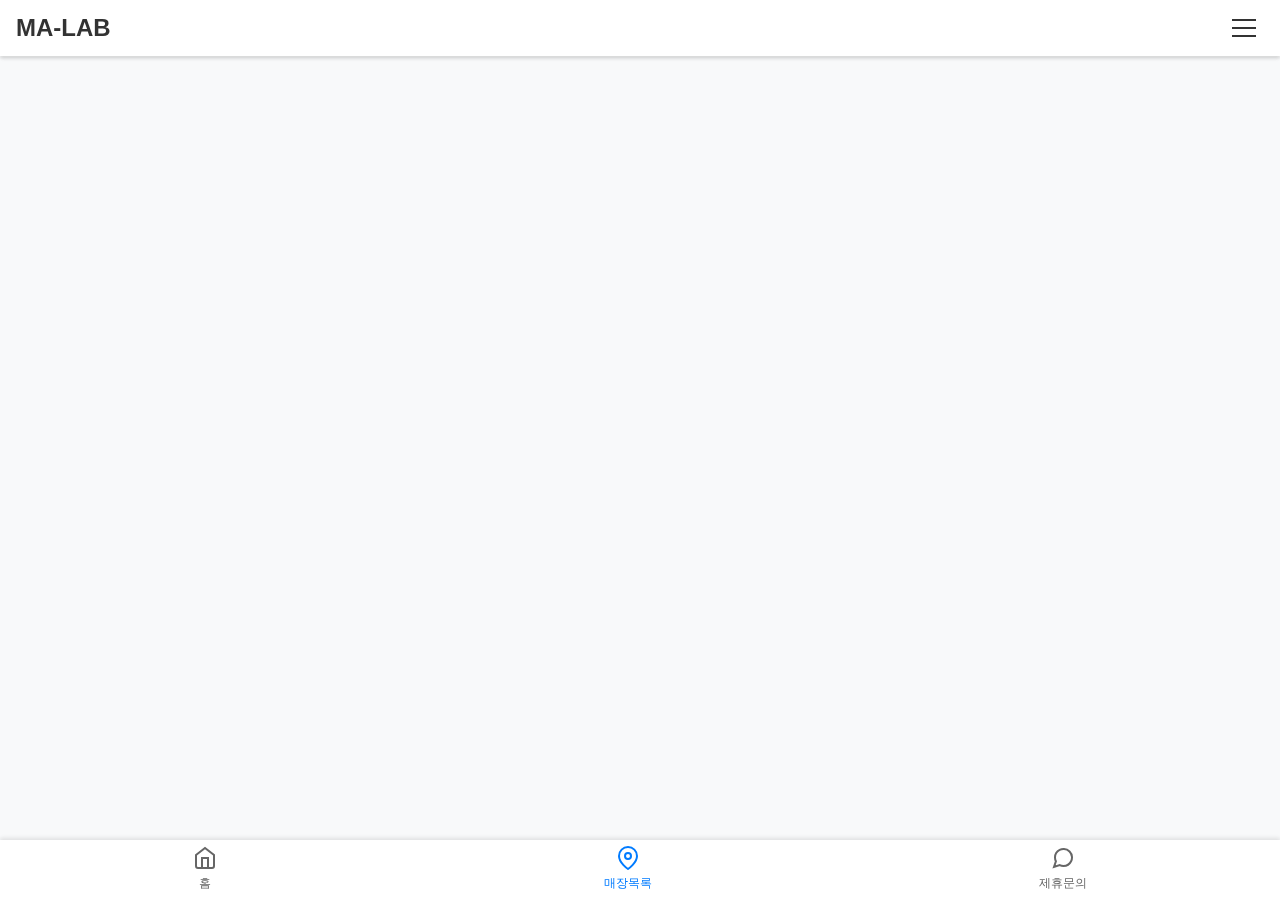
<file: pages/detail.html>
<!DOCTYPE html>
<html lang="ko">
<head>
    <meta charset="UTF-8">
    <meta name="viewport" content="width=device-width, initial-scale=1.0">
    <title>매장 상세정보 - MA-LAB</title>
    <style>
        *{margin:0;padding:0;box-sizing:border-box}
        body{font-family:-apple-system,BlinkMacSystemFont,'Segoe UI',Roboto,sans-serif;line-height:1.6;background:#f8f9fa;color:#333;padding-bottom:60px}
        
        .mobile-header{position:fixed;top:0;left:0;right:0;height:56px;background:#fff;display:flex;justify-content:space-between;align-items:center;padding:0 16px;box-shadow:0 2px 4px rgba(0,0,0,.1);z-index:1000}
        .logo{font-size:24px;font-weight:700;color:#333;text-decoration:none}
        
        .menu-trigger{border:none;background:0 0;padding:8px;cursor:pointer;display:flex;align-items:center;justify-content:center}
        .menu-icon{width:24px;height:18px;position:relative;display:flex;flex-direction:column;justify-content:space-between}
        .menu-icon .bar{display:block;width:100%;height:2px;background-color:#333;transition:transform .3s ease,opacity .3s ease}
        
        .dropdown-menu{position:fixed;top:56px;left:0;right:0;background:#fff;padding:16px;box-shadow:0 2px 4px rgba(0,0,0,.1);transform:translateY(-100%);transition:transform .3s ease;z-index:999}
        .dropdown-menu.active{transform:translateY(0)}
        .dropdown-menu ul{list-style:none}
        .dropdown-menu li{padding:12px 0;border-bottom:1px solid #eee}
        .dropdown-menu a,.dropdown-menu button{color:#333;text-decoration:none;display:block;width:100%;text-align:left;background:0 0;border:none;font-size:inherit;cursor:pointer}

        main{margin-top:72px;padding:16px;max-width:800px;margin-left:auto;margin-right:auto}
        
        .store-detail{background:#fff;border-radius:12px;overflow:hidden;box-shadow:0 1px 3px rgba(0,0,0,.1);margin-bottom:20px}
        .store-image{width:100%;height:300px;object-fit:cover}
        .store-info{padding:20px}
        .store-title{font-size:24px;font-weight:600;margin-bottom:16px}
        
        .info-row{margin-bottom:16px;padding:12px;border-bottom:1px solid #eee}
        .info-label{font-weight:500;color:#666;margin-bottom:8px;font-size:14px}
        .info-value{color:#333;font-size:16px}
        
        .store-types{display:flex;flex-wrap:wrap;gap:8px;margin-top:8px}
        .store-type{background:#f1f3f5;padding:4px 12px;border-radius:16px;font-size:14px;color:#495057}
        
        .phone-button{display:inline-flex;align-items:center;padding:8px 16px;background:#007bff;color:#fff;text-decoration:none;border-radius:8px;font-size:14px;margin-left:8px}
        
        .action-buttons{display:grid;grid-template-columns:1fr 1fr;gap:12px;margin-top:24px;padding-top:16px;border-top:1px solid #eee}
        .edit-button,.delete-button{padding:12px;border:none;border-radius:8px;font-weight:600;font-size:15px;cursor:pointer}
        .edit-button{background:#4CAF50;color:#fff}
        .delete-button{background:#dc3545;color:#fff}

        .bottom-nav{position:fixed;bottom:0;left:0;right:0;height:60px;background:#fff;display:flex;justify-content:space-around;align-items:center;box-shadow:0 -2px 4px rgba(0,0,0,.1);z-index:1000}
        .nav-item{display:flex;flex-direction:column;align-items:center;text-decoration:none;color:#666;padding:8px}
        .nav-item.active{color:#007bff}
        .nav-item svg{width:24px;height:24px;margin-bottom:4px}
        .nav-item span{font-size:12px}

        .error-message{background:#ffe6e6;color:#ff0000;padding:20px;border-radius:8px;text-align:center;margin-top:20px}

        @media (max-width:768px){
            main{padding:12px}
            .store-image{height:250px}
            .store-info{padding:16px}
            .store-title{font-size:20px}
        }
    </style>
</head>
<body>
    <header class="mobile-header">
        <a href="/" class="logo">MA-LAB</a>
        <button class="menu-trigger" id="menuTrigger" aria-label="메뉴 열기" aria-expanded="false" aria-controls="dropdownMenu">
            <span class="menu-icon">
                <span class="bar"></span>
                <span class="bar"></span>
                <span class="bar"></span>
            </span>
        </button>
    </header>

    <nav class="dropdown-menu" id="dropdownMenu">
        <ul>
            <li><a href="/pages/list.html">매장목록</a></li>
            <li><a href="/pages/register.php">매장등록</a></li>
            <li><a href="/pages/login.html">로그인</a></li>
        </ul>
    </nav>

    <main>
        <div id="storeDetail"></div>
    </main>

    <nav class="bottom-nav">
        <a href="/" class="nav-item">
            <svg viewBox="0 0 24 24" fill="none" stroke="currentColor" stroke-width="2">
                <path d="M3 9l9-7 9 7v11a2 2 0 0 1-2 2H5a2 2 0 0 1-2-2z"></path>
                <polyline points="9 22 9 12 15 12 15 22"></polyline>
            </svg>
            <span>홈</span>
        </a>
        <a href="/pages/list.html" class="nav-item active">
            <svg viewBox="0 0 24 24" fill="none" stroke="currentColor" stroke-width="2">
                <path d="M21 10c0 7-9 13-9 13s-9-6-9-13a9 9 0 0 1 18 0z"></path>
                <circle cx="12" cy="10" r="3"></circle>
            </svg>
            <span>매장목록</span>
        </a>
        <a href="#" class="nav-item">
            <svg viewBox="0 0 24 24" fill="none" stroke="currentColor" stroke-width="2">
                <path d="M21 11.5a8.38 8.38 0 0 1-.9 3.8 8.5 8.5 0 0 1-7.6 4.7 8.38 8.38 0 0 1-3.8-.9L3 21l1.9-5.7a8.38 8.38 0 0 1-.9-3.8 8.5 8.5 0 0 1 4.7-7.6 8.38 8.38 0 0 1 3.8-.9h.5a8.48 8.48 0 0 1 8 8v.5z"></path>
            </svg>
            <span>제휴문의</span>
        </a>
    </nav>

    <script>
        const urlParams = new URLSearchParams(window.location.search);
        const storeId = urlParams.get('id');

        async function findStore(storeId) {
            try {
                const response = await fetch('/pages/data/shops.json');
                const data = await response.json();
                const store = data.stores.find(s => s.id === storeId);
                
                if (!store) {
                    throw new Error('매장을 찾을 수 없습니다.');
                }
                
                return store;
            } catch (error) {
                throw error;
            }
        }

        async function checkPermission(storeId) {
            try {
                const sessionResponse = await fetch('/pages/check_session.php');
                const sessionData = await sessionResponse.json();
                
                if (!sessionData.loggedIn) {
                    return false;
                }

                const store = await findStore(storeId);
                return store && (sessionData.isAdmin || store.owner === sessionData.userEmail);
            } catch (error) {
                console.error('권한 확인 중 오류:', error);
                return false;
            }
        }

        async function deleteStore(storeId) {
            if (!confirm('정말 이 매장을 삭제하시겠습니까?')) {
                return;
            }

            try {
                const formData = new FormData();
                formData.append('id', storeId);

                const response = await fetch('/pages/delete.php', {
                    method: 'POST',
                    body: formData
                });

                const data = await response.json();
                
                if (data.success) {
                    alert('매장이 삭제되었습니다.');
                    window.location.href = '/pages/list.php';
                } else {
                    alert(data.message || '삭제 중 오류가 발생했습니다.');
                }
            } catch (error) {
                console.error('Error:', error);
                alert('삭제 중 오류가 발생했습니다.');
            }
        }

        function displayStoreDetail(store) {
            checkPermission(store.id).then(hasPermission => {
                const storeDetail = document.getElementById('storeDetail');
                storeDetail.innerHTML = `
                    <article class="store-detail">
                        <img src="${store.photo}" alt="${store.name} 매장 이미지" class="store-image">
                        <div class="store-info">
                            <h1 class="store-title">${store.name}</h1>
                            
                            <div class="info-row">
                                <div class="info-label">주소</div>
                                <div class="info-value">${store.address.full}</div>
                            </div>

                            <div class="info-row">
                                <div class="info-label">연락처</div>
                                <div class="info-value">
                                    ${store.phone}
                                    <a href="tel:${store.phone}" class="phone-button">전화걸기</a>
                                </div>
                            </div>

                            <div class="info-row">
                                <div class="info-label">최저가격</div>
                                <div class="info-value">${new Intl.NumberFormat('ko-KR').format(store.minPrice)}원</div>
                            </div>

                            <div class="info-row">
                                <div class="info-label">마사지 종류</div>
                                <div class="store-types">
                                    ${store.types.map(type => `<span class="store-type">${type}</span>`).join('')}
                                </div>
                            </div>

                            <div class="info-row">
                                <div class="info-label">상세 설명</div>
                                <div class="info-value">${store.description || '등록된 설명이 없습니다.'}</div>
                            </div>

                            ${hasPermission ? `
                                <div class="action-buttons">
                                    <button onclick="location.href='register.php?edit=${store.id}'" class="edit-button">수정</button>
                                    <button onclick="deleteStore('${store.id}')" class="delete-button">삭제</button>
                                </div>
                            ` : ''}
                        </div>
                    </article>
                `;
            });
        }

        document.addEventListener('DOMContentLoaded', () => {
            // 햄버거 메뉴 관련 코드
            const menuTrigger = document.getElementById('menuTrigger');
            const dropdownMenu = document.getElementById('dropdownMenu');

            menuTrigger.addEventListener('click', () => {
                const isExpanded = menuTrigger.getAttribute('aria-expanded') === 'true';
                menuTrigger.setAttribute('aria-expanded', !isExpanded);
                menuTrigger.setAttribute('aria-label', isExpanded ? '메뉴 열기' : '메뉴 닫기');
                dropdownMenu.classList.toggle('active');
            });

            document.addEventListener('click', (e) => {
                if (!menuTrigger.contains(e.target) && !dropdownMenu.contains(e.target)) {
                    menuTrigger.setAttribute('aria-expanded', 'false');
                    menuTrigger.setAttribute('aria-label', '메뉴 열기');
                    dropdownMenu.classList.remove('active');
                }
            });

            // 매장 정보 로드
            if (storeId) {
                findStore(storeId)
                    .then(store => {
                        displayStoreDetail(store);
                        document.title = `${store.name} - MA-LAB`;
                    })
                    .catch(error => {
                        document.getElementById('storeDetail').innerHTML = `
                            <div class="error-message">${error.message}</div>
                        `;
                    });
            }
        });
    </script>
</body>
</html>
</file>
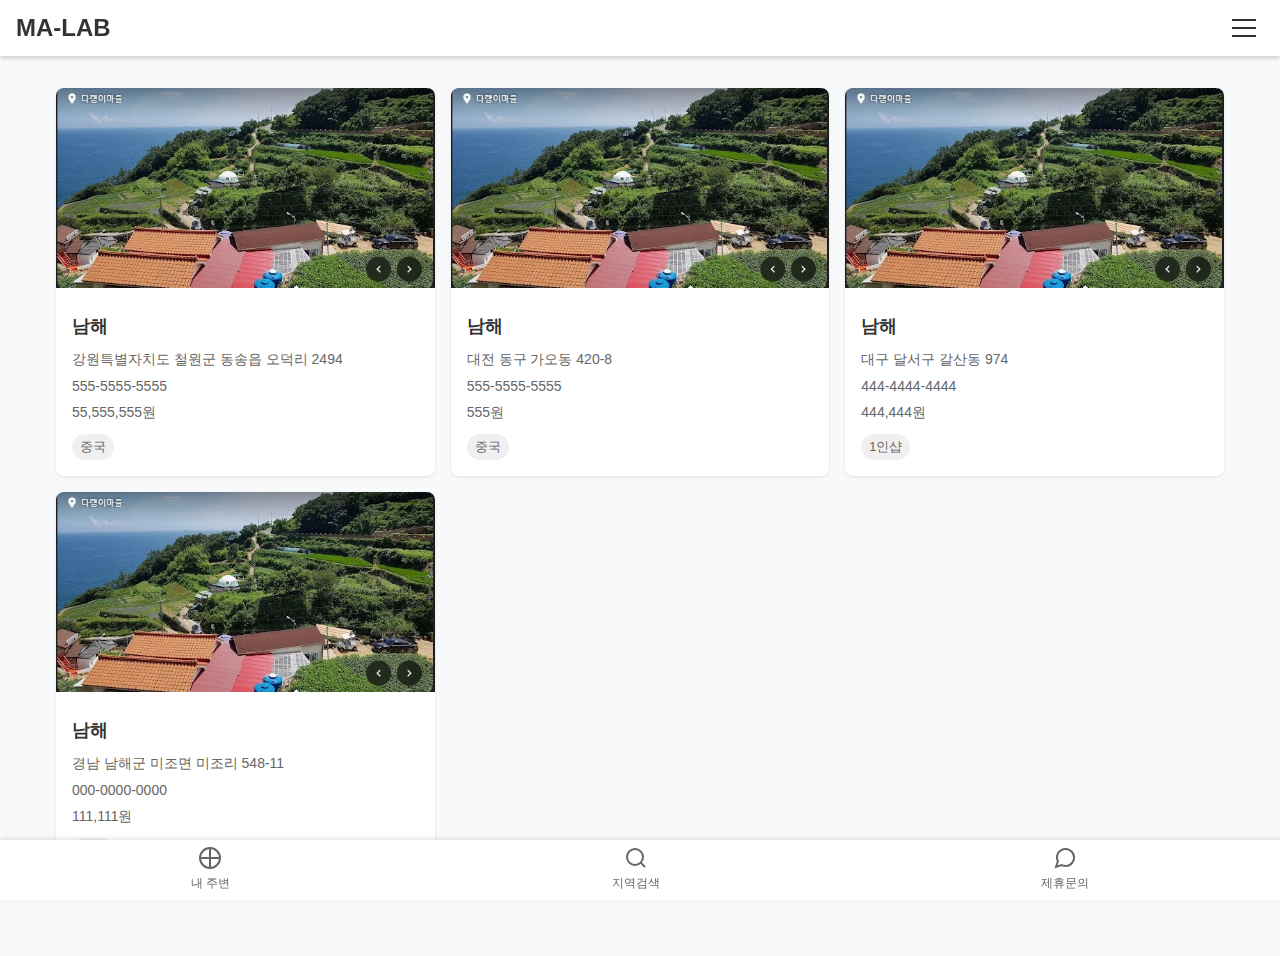
<file: pages/list.html>
<!DOCTYPE html>
<html lang="ko">
<head>
    <meta charset="UTF-8">
    <meta name="viewport" content="width=device-width, initial-scale=1.0">
    <meta http-equiv="Cache-Control" content="no-cache, no-store, must-revalidate">
    <meta http-equiv="Pragma" content="no-cache">
    <meta http-equiv="Expires" content="0">
    <title>매장 목록 - MA-LAB</title>
    <style>
        *{margin:0;padding:0;box-sizing:border-box}body{font-family:-apple-system,BlinkMacSystemFont,'Segoe UI',Roboto,sans-serif;line-height:1.6;background:#f8f9fa;color:#333;padding-bottom:60px}.mobile-header{position:fixed;top:0;left:0;right:0;height:56px;background:#fff;display:flex;justify-content:space-between;align-items:center;padding:0 16px;box-shadow:0 2px 4px rgba(0,0,0,.1);z-index:1000}.logo{font-size:24px;font-weight:700;color:#333;text-decoration:none}.menu-trigger{border:none;background:0 0;padding:8px;cursor:pointer;display:flex;align-items:center;justify-content:center}.menu-icon{width:24px;height:18px;position:relative;display:flex;flex-direction:column;justify-content:space-between}.menu-icon .bar{display:block;width:100%;height:2px;background-color:#333;transition:transform .3s ease,opacity .3s ease}.menu-trigger[aria-expanded=true] .bar:first-child{transform:translateY(8px) rotate(45deg)}.menu-trigger[aria-expanded=true] .bar:nth-child(2){opacity:0}.menu-trigger[aria-expanded=true] .bar:last-child{transform:translateY(-8px) rotate(-45deg)}.visually-hidden{position:absolute;width:1px;height:1px;padding:0;margin:-1px;overflow:hidden;clip:rect(0,0,0,0);white-space:nowrap;border:0}.dropdown-menu{position:fixed;top:56px;left:0;right:0;background:#fff;padding:16px;box-shadow:0 2px 4px rgba(0,0,0,.1);transform:translateY(-100%);transition:transform .3s ease;z-index:999}.dropdown-menu.active{transform:translateY(0)}.dropdown-menu ul{list-style:none}.dropdown-menu li{padding:12px 0;border-bottom:1px solid #eee}.dropdown-menu a,.dropdown-menu button{color:#333;text-decoration:none;display:block;width:100%;text-align:left;background:0 0;border:none;font-size:inherit;cursor:pointer}.bottom-nav{position:fixed;bottom:0;left:0;right:0;height:60px;background:#fff;display:flex;justify-content:space-around;align-items:center;box-shadow:0 -2px 4px rgba(0,0,0,.1);z-index:1000}.nav-item{display:flex;flex-direction:column;align-items:center;text-decoration:none;color:#666;padding:8px}.nav-item.active{color:#007bff}.nav-item svg{width:24px;height:24px;margin-bottom:4px}.nav-item span{font-size:12px}.search-modal{position:fixed;top:0;left:0;right:0;bottom:0;background:rgba(0,0,0,.5);z-index:2000;display:none}.search-modal.active{display:block}.search-content{position:absolute;bottom:0;left:0;right:0;background:#fff;border-radius:20px 20px 0 0;padding:20px;transform:translateY(100%);transition:transform .3s ease-out}.search-modal.active .search-content{transform:translateY(0)}.search-header{display:flex;justify-content:space-between;align-items:center;margin-bottom:20px}.close-button{background:0 0;border:none;font-size:24px;cursor:pointer;padding:5px}.filter-actions{display:flex;justify-content:space-between;align-items:center;margin-top:15px;gap:10px}.reset-button{padding:8px 16px;background:#f1f3f5;border:none;border-radius:4px;cursor:pointer;white-space:nowrap}.reset-button:hover{background:#e9ecef}main{margin-top:72px;padding:16px;max-width:1200px;margin-left:auto;margin-right:auto}.search-box{display:grid;gap:16px;margin-bottom:16px}.select-group{display:flex;flex-direction:column;gap:8px}.select-group label{font-weight:500;font-size:14px}select{width:100%;padding:8px;border:1px solid #ddd;border-radius:4px;font-size:16px}.massage-types{display:grid;grid-template-columns:repeat(auto-fill,minmax(100px,1fr));gap:8px}.massage-types button{padding:8px;border:1px solid #ddd;border-radius:4px;background:#fff;cursor:pointer;font-size:14px}.massage-types button.active{background:#007bff;color:#fff;border-color:#007bff}.stores-grid{display:grid;gap:16px;grid-template-columns:repeat(auto-fill,minmax(300px,1fr))}.store-card{background:#fff;border-radius:8px;overflow:hidden;box-shadow:0 1px 3px rgba(0,0,0,.1);cursor:pointer;transition:transform .2s}.store-card:hover{transform:translateY(-3px)}.store-image{width:100%;height:200px;object-fit:cover}.store-info{padding:16px}.store-title{font-size:18px;font-weight:600;margin-bottom:8px}.store-distance{color:#007bff;font-weight:500;margin-bottom:8px}.store-address,.store-phone,.store-price{font-size:14px;color:#666;margin-bottom:4px}.store-types{display:flex;flex-wrap:wrap;gap:5px;margin-top:10px}.store-type{background:#f0f0f0;padding:3px 8px;border-radius:15px;font-size:.8em;color:#666}@media (max-width:768px){.search-box{grid-template-columns:1fr}.stores-grid{grid-template-columns:1fr}}</style>
</head>
<body>
    <header class="mobile-header">
        <a href="/" class="logo">MA-LAB</a>
        <button class="menu-trigger" id="menuTrigger" aria-label="메뉴 열기" aria-expanded="false" aria-controls="dropdownMenu">
            <span class="menu-icon">
                <span class="bar"></span>
                <span class="bar"></span>
                <span class="bar"></span>
            </span>
            <span class="visually-hidden">메뉴</span>
        </button>
    </header>

    <nav class="dropdown-menu" id="dropdownMenu">
        <ul>
            <li><a href="/pages/list.html">매장목록</a></li>
            <li><a href="/pages/register.php">매장등록</a></li>
            <li><a href="/pages/login.html">로그인</a></li>
        </ul>
    </nav>

    <section class="search-modal" id="searchModal">
        <div class="search-content">
            <div class="search-header">
                <h2>지역 검색</h2>
                <button class="close-button" id="closeSearch">&times;</button>
            </div>
            <div class="search-box">
                <div class="select-group">
                    <label for="citySelect">시/도</label>
                    <select id="citySelect" name="city">
                        <option value="">시/도 선택</option>
                    </select>
                </div>
                <div class="select-group">
                    <label for="districtSelect">구/군</label>
                    <select id="districtSelect" name="district" disabled>
                        <option value="">구/군 선택</option>
                    </select>
                </div>
                <div class="select-group">
                    <label for="dongSelect">동/읍/면</label>
                    <select id="dongSelect" name="dong" disabled>
                        <option value="">동/읍/면 선택</option>
                    </select>
                </div>
            </div>
            <div class="filter-actions">
                <div class="massage-types" role="group" aria-label="마사지 유형 필터"></div>
                <button type="button" class="reset-button" id="resetFilters">필터 초기화</button>
            </div>
        </div>
    </section>

    <main>
        <div id="storeList" class="stores-grid"></div>
    </main>

    <nav class="bottom-nav">
        <a href="#" class="nav-item" id="nearbyBtn">
            <svg viewBox="0 0 24 24" fill="none" stroke="currentColor" stroke-width="2">
                <circle cx="12" cy="12" r="10"></circle>
                <path d="M12 2 L12 22 M2 12 L22 12"></path>
            </svg>
            <span>내 주변</span>
        </a>
        <a href="#" class="nav-item" data-action="search">
            <svg viewBox="0 0 24 24" fill="none" stroke="currentColor" stroke-width="2">
                <circle cx="11" cy="11" r="8"></circle>
                <line x1="21" y1="21" x2="16.65" y2="16.65"></line>
            </svg>
            <span>지역검색</span>
        </a>
        <a href="#" class="nav-item">
            <svg viewBox="0 0 24 24" fill="none" stroke="currentColor" stroke-width="2">
                <path d="M21 11.5a8.38 8.38 0 0 1-.9 3.8 8.5 8.5 0 0 1-7.6 4.7 8.38 8.38 0 0 1-3.8-.9L3 21l1.9-5.7a8.38 8.38 0 0 1-.9-3.8 8.5 8.5 0 0 1 4.7-7.6 8.38 8.38 0 0 1 3.8-.9h.5a8.48 8.48 0 0 1 8 8v.5z"></path>
            </svg>
            <span>제휴문의</span>
        </a>
    </nav>

    <script>let storesData=null,userLocation=null;const initApp=async()=>{try{const e=new Date().getTime(),t=await fetch(`/pages/data/shops.json?t=${e}`,{headers:{"Cache-Control":"no-cache",Pragma:"no-cache"}}),a=await t.json();storesData=a.stores||[];const n=[...new Set(storesData.flatMap(e=>e.types))];document.querySelector(".massage-types").innerHTML=n.map(e=>`<button type="button" data-type="${e}" aria-pressed="false">${e}</button>`).join(""),await initializeLocationData(),renderStores(storesData)}catch(e){console.error("초기화 실패:",e)}};function initializeLocationData(){try{const e={};storesData.forEach(t=>{const a=t.address.full.split(" "),n=a[0],s=a[1],r=a[2];e[n]||(e[n]={}),e[n][s]||(e[n][s]=[]),r&&!e[n][s].includes(r)&&e[n][s].push(r)}),initializeSelects(e)}catch(e){console.error("주소 데이터 처리 실패:",e)}}function initializeSelects(e){const t=document.getElementById("citySelect"),a=document.getElementById("districtSelect"),n=document.getElementById("dongSelect");Object.keys(e).sort().forEach(e=>{t.add(new Option(e,e))}),t.addEventListener("change",()=>{const s=t.value;a.innerHTML='<option value="">구/군 선택</option>',n.innerHTML='<option value="">동/읍/면 선택</option>',s?(Object.keys(e[s]).sort().forEach(e=>{a.add(new Option(e,e))}),a.disabled=!1,n.disabled=!0):(a.disabled=!0,n.disabled=!0),filterStores()}),a.addEventListener("change",()=>{const s=t.value,r=a.value;n.innerHTML='<option value="">동/읍/면 선택</option>',r?(e[s][r].sort().forEach(e=>{n.add(new Option(e,e))}),n.disabled=!1):n.disabled=!0,filterStores()}),n.addEventListener("change",filterStores)}function calculateDistance(e,t,a,n){const s=deg2rad(a-e),r=deg2rad(n-t),o=Math.sin(s/2)*Math.sin(s/2)+Math.cos(deg2rad(e))*Math.cos(deg2rad(a))*Math.sin(r/2)*Math.sin(r/2);return 6371*(2*Math.atan2(Math.sqrt(o),Math.sqrt(1-o)))}function deg2rad(e){return e*(Math.PI/180)}function filterStores(){if(!storesData)return;const e=document.getElementById("citySelect").value,t=document.getElementById("districtSelect").value,a=document.getElementById("dongSelect").value,n=document.querySelector(".massage-types button.active")?.dataset.type;let s=[...storesData];e&&(s=s.filter(t=>t.address.full.includes(e))),t&&(s=s.filter(e=>e.address.full.includes(t))),a&&(s=s.filter(e=>e.address.full.includes(a))),n&&(s=s.filter(e=>e.types.includes(n))),renderStores(s)}function renderStores(e){const t=document.getElementById("storeList");if(userLocation&&e.forEach(e=>{e.distance=calculateDistance(userLocation.latitude,userLocation.longitude,parseFloat(e.address.lat),parseFloat(e.address.lng))}),userLocation&&e.sort((e,t)=>e.distance-t.distance),t){const a=new Date().getTime();t.innerHTML=e.map(e=>`<article class="store-card" onclick="location.href='/pages/detail.html?id=${e.id}'"><img class="store-image" src="${e.photo}?t=${a}" alt="${e.name} 매장 이미지"><div class="store-info"><h2 class="store-title">${e.name}</h2>${e.distance?`<div class="store-distance">현재 위치에서 ${e.distance.toFixed(1)}km</div>`:""}<div class="store-address">${e.address.full}</div><div class="store-phone">${e.phone}</div><div class="store-price">${new Intl.NumberFormat("ko-KR").format(e.minPrice)}원</div><div class="store-types">${e.types.map(e=>`<span class="store-type">${e}</span>`).join("")}</div></div></article>`).join("")}}document.addEventListener("DOMContentLoaded",()=>{initApp();const e=document.getElementById("searchModal"),t=document.getElementById("closeSearch"),a=document.querySelector('.nav-item[data-action="search"]'),n=document.getElementById("resetFilters"),s=document.getElementById("menuTrigger"),r=document.getElementById("dropdownMenu");s.addEventListener("click",()=>{const e=s.getAttribute("aria-expanded")==="true";s.setAttribute("aria-expanded",!e),s.setAttribute("aria-label",e?"메뉴 열기":"메뉴 닫기"),r.classList.toggle("active")}),document.addEventListener("click",e=>{s.contains(e.target)||r.contains(e.target)||(s.setAttribute("aria-expanded","false"),s.setAttribute("aria-label","메뉴 열기"),r.classList.remove("active"))}),document.addEventListener("keydown",e=>{"Escape"===e.key&&r.classList.contains("active")&&(s.setAttribute("aria-expanded","false"),s.setAttribute("aria-label","메뉴 열기"),r.classList.remove("active"))}),a.addEventListener("click",()=>{e.classList.add("active")}),t.addEventListener("click",()=>{e.classList.remove("active")}),e.addEventListener("click",t=>{t.target===e&&e.classList.remove("active")}),n.addEventListener("click",()=>{document.getElementById("citySelect").value="",document.getElementById("districtSelect").value="",document.getElementById("dongSelect").value="",document.querySelectorAll(".massage-types button").forEach(e=>{e.classList.remove("active"),e.setAttribute("aria-pressed","false")}),filterStores()}),document.querySelector(".massage-types").addEventListener("click",e=>{e.target.tagName==="BUTTON"&&(document.querySelectorAll(".massage-types button").forEach(e=>{e.classList.remove("active"),e.setAttribute("aria-pressed","false")}),e.target.classList.add("active"),e.target.setAttribute("aria-pressed","true"),filterStores())})}),document.getElementById("nearbyBtn").addEventListener("click",async()=>{if(confirm("가까운 매장을 찾기 위해 위치 정보를 사용하시겠습니까?")&&navigator.geolocation)try{const e=await new Promise((e,t)=>{navigator.geolocation.getCurrentPosition(e,t)});userLocation=e.coords,renderStores(storesData),alert("주변 매장을 찾았습니다.")}catch(e){console.error("위치 정보 오류:",e),alert("위치 정보를 가져올 수 없습니다.")}});</script>
</body>
</html>
</file>
